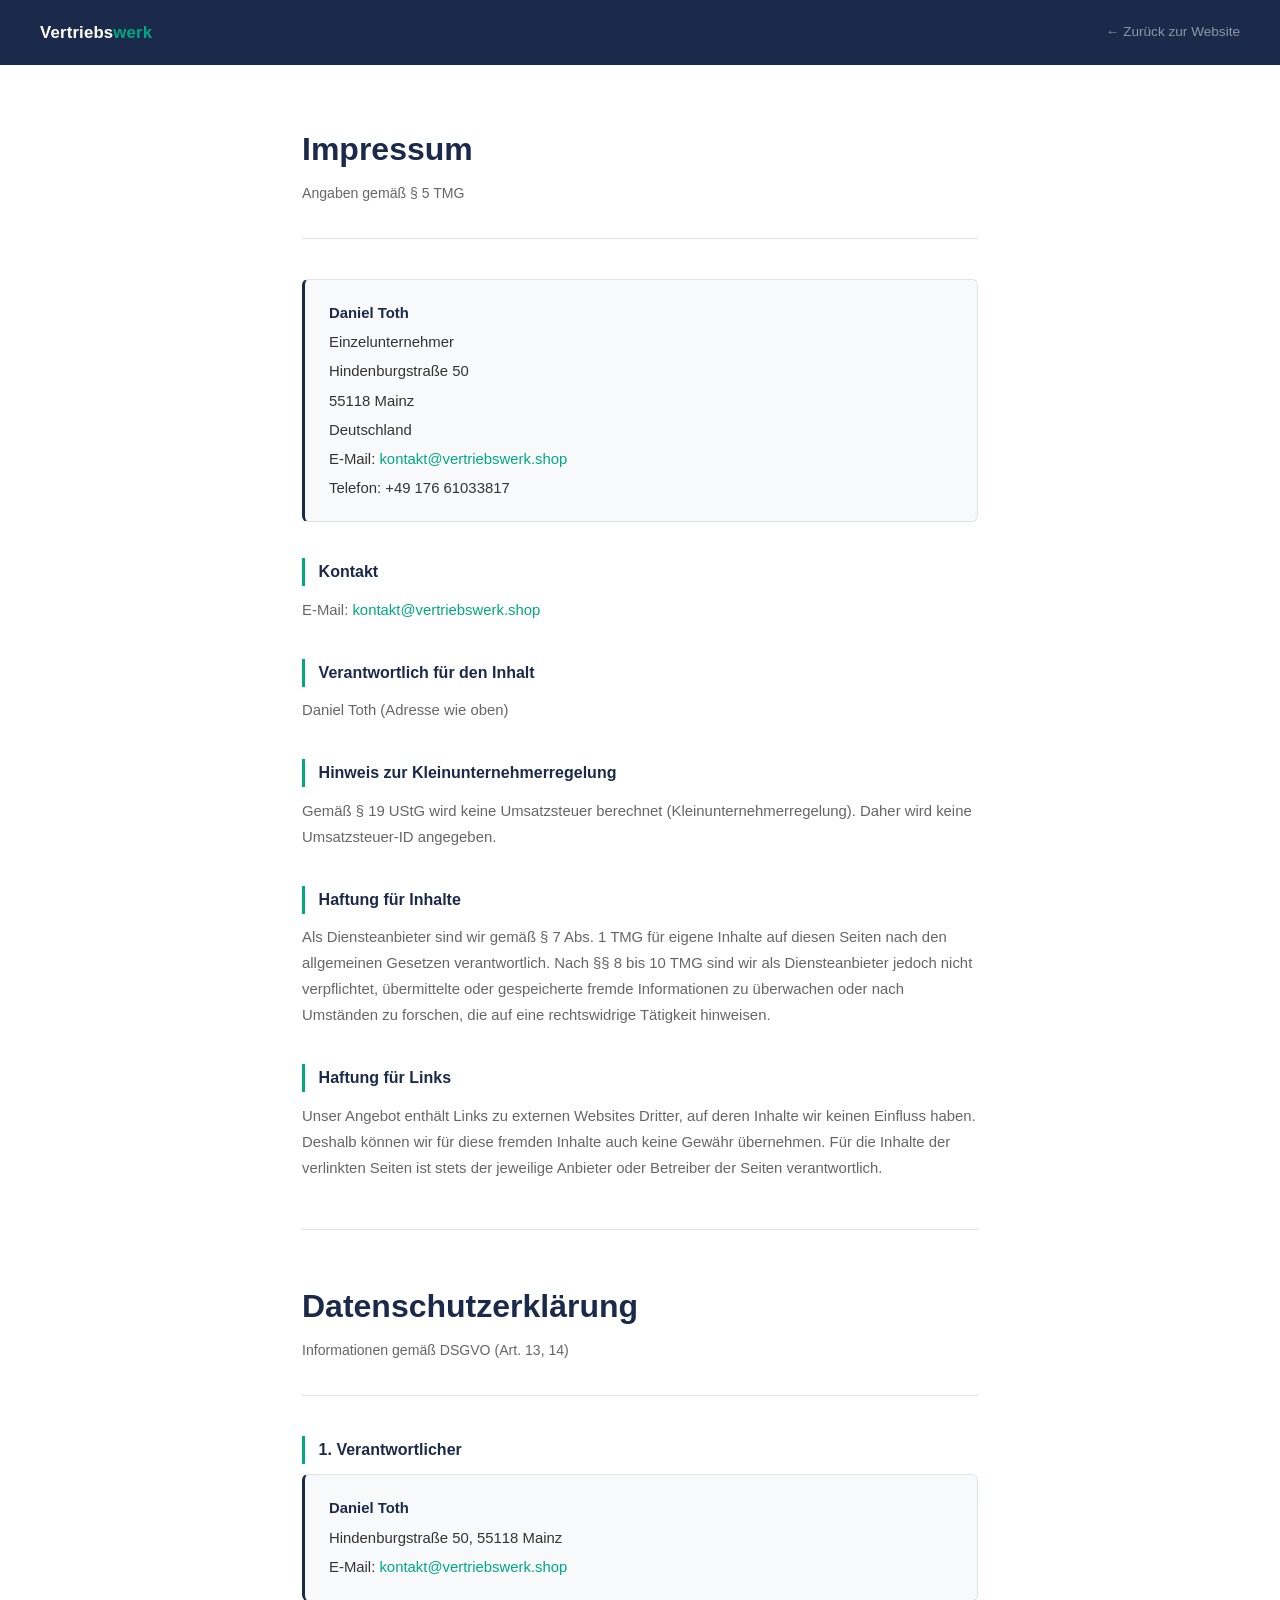
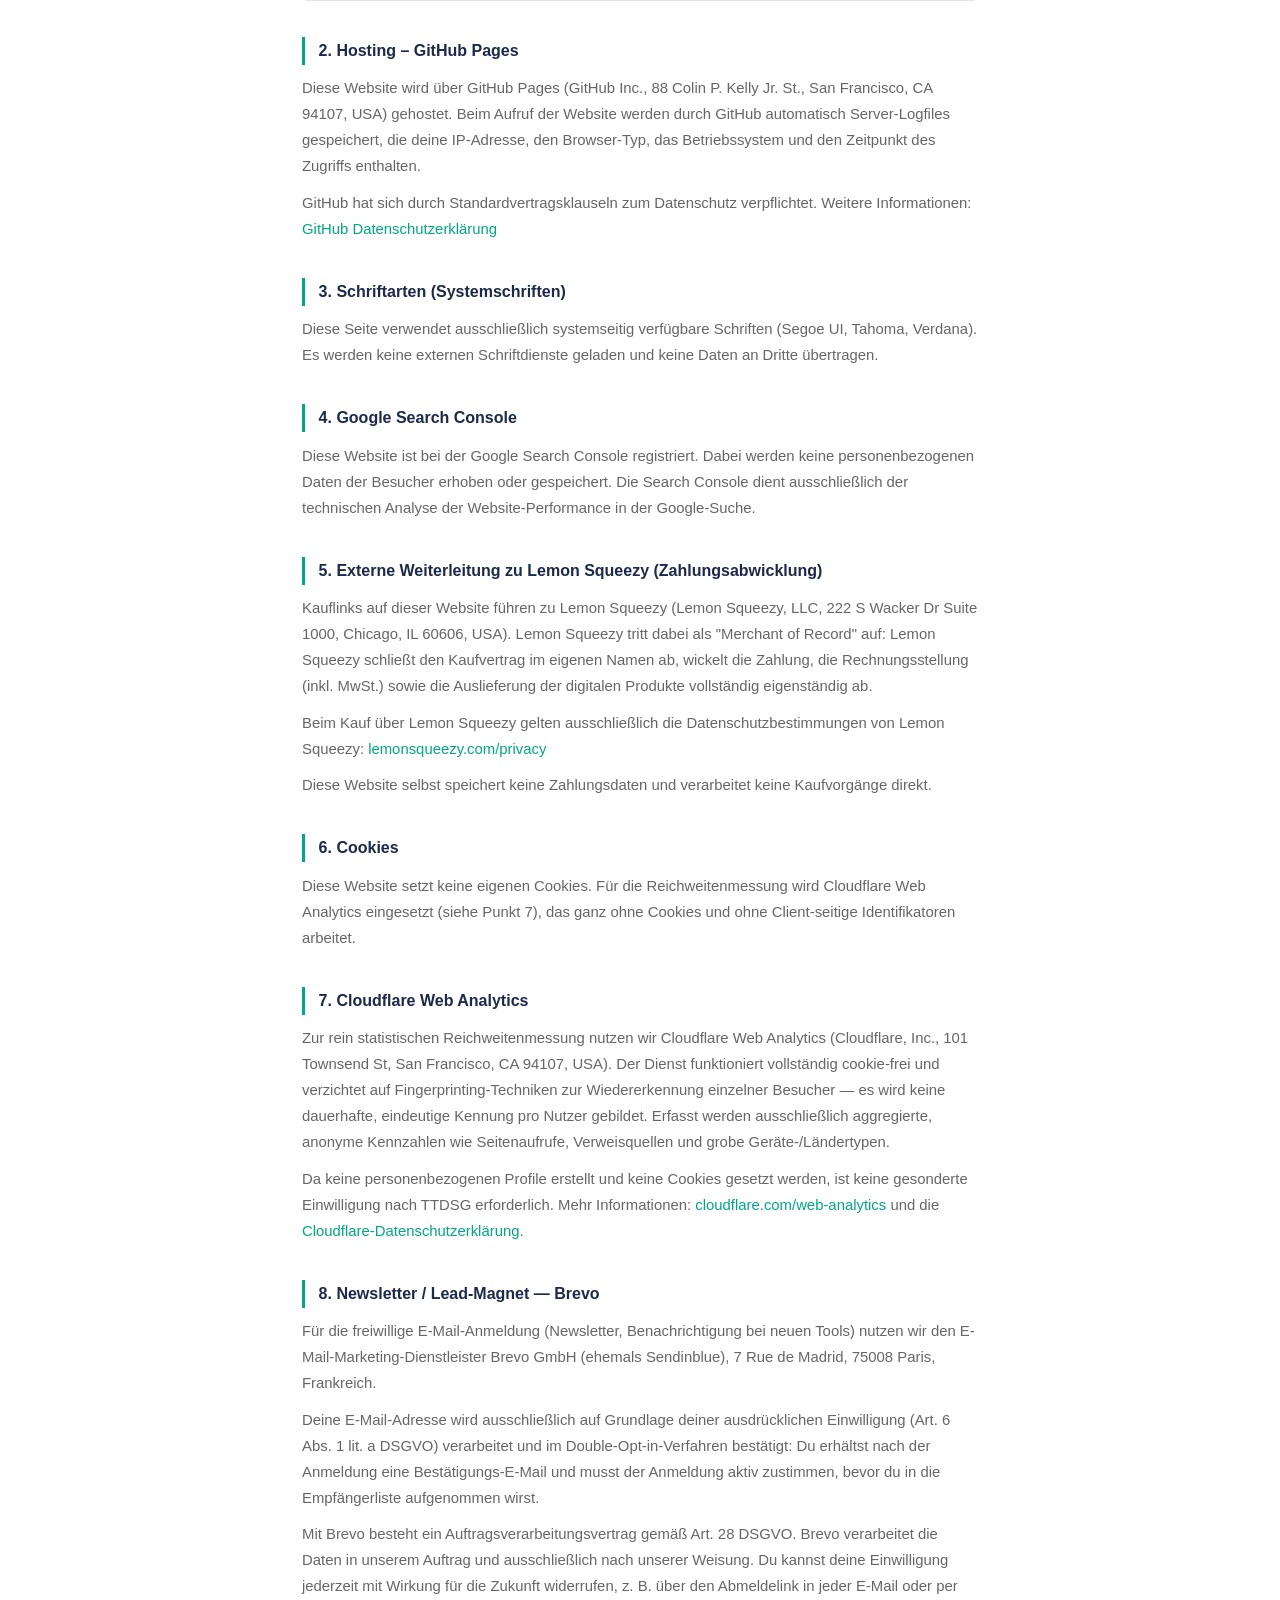
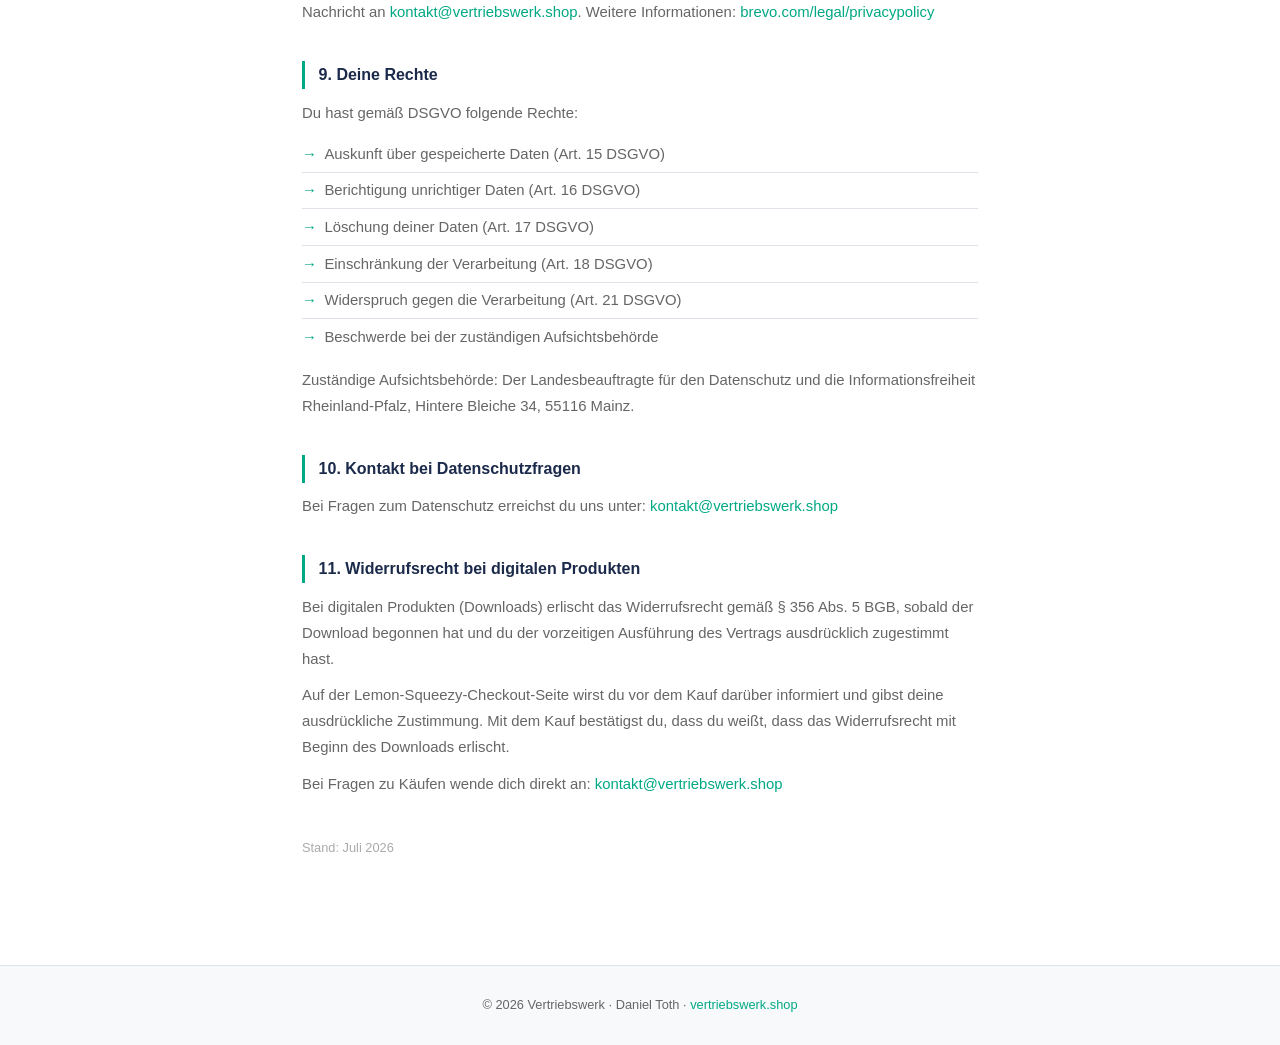
<file: impressum.html>
<!DOCTYPE html>
<html lang="de">
<head>
  <meta charset="UTF-8">
  <meta name="viewport" content="width=device-width, initial-scale=1.0">
  <meta http-equiv="Content-Security-Policy" content="default-src 'self'; script-src 'self' https://static.cloudflareinsights.com; style-src 'self' 'unsafe-inline'; img-src 'self' data:; connect-src 'self' https://static.cloudflareinsights.com https://cloudflareinsights.com; form-action 'self'; base-uri 'self'; object-src 'none'; frame-src 'none'">
  <meta name="robots" content="noindex, follow">
  <title>Impressum & Datenschutz – Vertriebswerk</title>
  <style>
    *, *::before, *::after { box-sizing: border-box; margin: 0; padding: 0; }
    :root {
      --navy:      #1B2A4A;
      --navy-mid:  #253a63;
      --green:     #00a884;
      --green-d:   #008f70;
      --light:     #f8f9fa;
      --white:     #ffffff;
      --text:      #333333;
      --muted:     #666666;
      --border:    #e0e4ea;
      --font:      'Segoe UI', Tahoma, Geneva, Verdana, sans-serif;
    }
    body {
      font-family: var(--font);
      color: var(--text);
      background: var(--white);
      line-height: 1.75;
      -webkit-font-smoothing: antialiased;
    }

    /* ── NAV ───────────────────────────────────────────── */
    nav {
      background: var(--navy);
      padding: 1.1rem 2.5rem;
      display: flex;
      align-items: center;
      justify-content: space-between;
      position: sticky;
      top: 0;
      z-index: 100;
    }
    .nav-brand {
      font-weight: 700;
      font-size: 1.05rem;
      color: var(--white);
      text-decoration: none;
      letter-spacing: 0.01em;
    }
    .nav-brand span { color: var(--green); }
    .nav-back {
      font-size: 0.85rem;
      color: rgba(255,255,255,0.5);
      text-decoration: none;
      transition: color 0.2s;
    }
    .nav-back:hover { color: var(--white); }

    /* ── LAYOUT ────────────────────────────────────────── */
    .container {
      max-width: 740px;
      margin: 0 auto;
      padding: 3.5rem 2rem 6rem;
    }

    /* ── PAGE TITLE ────────────────────────────────────── */
    .page-title {
      font-size: 2rem;
      font-weight: 700;
      color: var(--navy);
      margin-bottom: 0.3rem;
    }
    .page-subtitle {
      font-size: 0.88rem;
      color: var(--muted);
      margin-bottom: 2.5rem;
      padding-bottom: 2rem;
      border-bottom: 1px solid var(--border);
    }

    /* ── SECTION HEADINGS ──────────────────────────────── */
    h2 {
      font-size: 1rem;
      font-weight: 700;
      color: var(--navy);
      margin-top: 2.25rem;
      margin-bottom: 0.65rem;
      padding-left: 0.85rem;
      border-left: 3px solid var(--green);
    }
    h3 {
      font-size: 0.93rem;
      font-weight: 600;
      color: var(--navy);
      margin-top: 1.25rem;
      margin-bottom: 0.4rem;
    }

    /* ── BODY TEXT ─────────────────────────────────────── */
    p {
      font-size: 0.93rem;
      color: var(--muted);
      margin-bottom: 0.65rem;
    }
    a { color: var(--green); text-decoration: none; }
    a:hover { text-decoration: underline; color: var(--green-d); }

    /* ── INFO BOX ──────────────────────────────────────── */
    .info-box {
      background: var(--light);
      border: 1px solid var(--border);
      border-left: 3px solid var(--navy);
      border-radius: 6px;
      padding: 1.25rem 1.5rem;
      margin-bottom: 1rem;
    }
    .info-box p {
      margin-bottom: 0.2rem;
      color: var(--text);
    }
    .info-box p:last-child { margin-bottom: 0; }
    .info-box strong { color: var(--navy); }

    /* ── RIGHTS LIST ───────────────────────────────────── */
    .rights-list {
      list-style: none;
      margin: 0.5rem 0 0.75rem;
    }
    .rights-list li {
      font-size: 0.93rem;
      color: var(--muted);
      padding: 0.3rem 0 0.3rem 1.4rem;
      position: relative;
      border-bottom: 1px solid var(--border);
    }
    .rights-list li:last-child { border-bottom: none; }
    .rights-list li::before {
      content: "→";
      position: absolute;
      left: 0;
      color: var(--green);
      font-weight: 600;
    }

    /* ── DIVIDER ───────────────────────────────────────── */
    .divider {
      border: none;
      border-top: 1px solid var(--border);
      margin: 3rem 0;
    }

    /* ── STAND ─────────────────────────────────────────── */
    .stand {
      margin-top: 2.5rem;
      font-size: 0.8rem;
      color: #aaa;
    }

    /* ── FOOTER ────────────────────────────────────────── */
    footer {
      text-align: center;
      padding: 1.75rem 2rem;
      font-size: 0.8rem;
      color: var(--muted);
      border-top: 1px solid var(--border);
      background: var(--light);
    }
    footer a { color: var(--green); }
  </style>
  <!-- Cloudflare Web Analytics -->
  <script type='module' src='https://static.cloudflareinsights.com/beacon.min.js' data-cf-beacon='{"token": "ef6fb56d1b2944d1a149405677f43068"}'></script>
  <!-- End Cloudflare Web Analytics -->
</head>
<body>

  <nav>
    <a href="/" class="nav-brand">Vertriebs<span>werk</span></a>
    <a href="/" class="nav-back">← Zurück zur Website</a>
  </nav>

  <div class="container">

    <!-- ═══════════════════════════════════════════════════
         IMPRESSUM
    ════════════════════════════════════════════════════ -->
    <h1 class="page-title">Impressum</h1>
    <p class="page-subtitle">Angaben gemäß § 5 TMG</p>

    <div class="info-box">
      <p><strong>Daniel Toth</strong></p>
      <p>Einzelunternehmer</p>
      <p>Hindenburgstraße 50</p>
      <p>55118 Mainz</p>
      <p>Deutschland</p>
      <p>E-Mail: <a href="mailto:kontakt@vertriebswerk.shop">kontakt@vertriebswerk.shop</a></p>
      <p>Telefon: +49 176 61033817</p>
    </div>

    <h2>Kontakt</h2>
    <p>E-Mail: <a href="mailto:kontakt@vertriebswerk.shop">kontakt@vertriebswerk.shop</a></p>

    <h2>Verantwortlich für den Inhalt</h2>
    <p>Daniel Toth (Adresse wie oben)</p>

    <h2>Hinweis zur Kleinunternehmerregelung</h2>
    <p>
      Gemäß § 19 UStG wird keine Umsatzsteuer berechnet
      (Kleinunternehmerregelung). Daher wird keine Umsatzsteuer-ID angegeben.
    </p>

    <h2>Haftung für Inhalte</h2>
    <p>
      Als Diensteanbieter sind wir gemäß § 7 Abs. 1 TMG für eigene Inhalte
      auf diesen Seiten nach den allgemeinen Gesetzen verantwortlich.
      Nach §§ 8 bis 10 TMG sind wir als Diensteanbieter jedoch nicht
      verpflichtet, übermittelte oder gespeicherte fremde Informationen
      zu überwachen oder nach Umständen zu forschen, die auf eine
      rechtswidrige Tätigkeit hinweisen.
    </p>

    <h2>Haftung für Links</h2>
    <p>
      Unser Angebot enthält Links zu externen Websites Dritter, auf deren
      Inhalte wir keinen Einfluss haben. Deshalb können wir für diese
      fremden Inhalte auch keine Gewähr übernehmen. Für die Inhalte der
      verlinkten Seiten ist stets der jeweilige Anbieter oder Betreiber
      der Seiten verantwortlich.
    </p>

    <hr class="divider">

    <!-- ═══════════════════════════════════════════════════
         DATENSCHUTZ
    ════════════════════════════════════════════════════ -->
    <h1 class="page-title">Datenschutzerklärung</h1>
    <p class="page-subtitle">Informationen gemäß DSGVO (Art. 13, 14)</p>

    <h2>1. Verantwortlicher</h2>
    <div class="info-box">
      <p><strong>Daniel Toth</strong></p>
      <p>Hindenburgstraße 50, 55118 Mainz</p>
      <p>E-Mail: <a href="mailto:kontakt@vertriebswerk.shop">kontakt@vertriebswerk.shop</a></p>
    </div>

    <h2>2. Hosting – GitHub Pages</h2>
    <p>
      Diese Website wird über GitHub Pages (GitHub Inc., 88 Colin P. Kelly Jr. St.,
      San Francisco, CA 94107, USA) gehostet. Beim Aufruf der Website werden durch
      GitHub automatisch Server-Logfiles gespeichert, die deine IP-Adresse,
      den Browser-Typ, das Betriebssystem und den Zeitpunkt des Zugriffs enthalten.
    </p>
    <p>
      GitHub hat sich durch Standardvertragsklauseln zum Datenschutz verpflichtet.
      Weitere Informationen:
      <a href="https://docs.github.com/de/site-policy/privacy-policies/github-general-privacy-statement" target="_blank">
        GitHub Datenschutzerklärung
      </a>
    </p>

    <h2>3. Schriftarten (Systemschriften)</h2>
    <p>
      Diese Seite verwendet ausschließlich systemseitig verfügbare Schriften
      (Segoe UI, Tahoma, Verdana). Es werden keine externen Schriftdienste
      geladen und keine Daten an Dritte übertragen.
    </p>

    <h2>4. Google Search Console</h2>
    <p>
      Diese Website ist bei der Google Search Console registriert. Dabei werden
      keine personenbezogenen Daten der Besucher erhoben oder gespeichert.
      Die Search Console dient ausschließlich der technischen Analyse der
      Website-Performance in der Google-Suche.
    </p>

    <h2>5. Externe Weiterleitung zu Lemon Squeezy (Zahlungsabwicklung)</h2>
    <p>
      Kauflinks auf dieser Website führen zu Lemon Squeezy (Lemon Squeezy, LLC,
      222 S Wacker Dr Suite 1000, Chicago, IL 60606, USA). Lemon Squeezy tritt
      dabei als "Merchant of Record" auf: Lemon Squeezy schließt den Kaufvertrag
      im eigenen Namen ab, wickelt die Zahlung, die Rechnungsstellung
      (inkl. MwSt.) sowie die Auslieferung der digitalen Produkte vollständig
      eigenständig ab.
    </p>
    <p>
      Beim Kauf über Lemon Squeezy gelten ausschließlich die
      Datenschutzbestimmungen von Lemon Squeezy:
      <a href="https://www.lemonsqueezy.com/privacy" target="_blank" rel="noopener">lemonsqueezy.com/privacy</a>
    </p>
    <p>
      Diese Website selbst speichert keine Zahlungsdaten und verarbeitet
      keine Kaufvorgänge direkt.
    </p>

    <h2>6. Cookies</h2>
    <p>
      Diese Website setzt keine eigenen Cookies. Für die Reichweitenmessung
      wird Cloudflare Web Analytics eingesetzt (siehe Punkt 7), das ganz ohne
      Cookies und ohne Client-seitige Identifikatoren arbeitet.
    </p>

    <h2>7. Cloudflare Web Analytics</h2>
    <p>
      Zur rein statistischen Reichweitenmessung nutzen wir Cloudflare Web
      Analytics (Cloudflare, Inc., 101 Townsend St, San Francisco, CA 94107,
      USA). Der Dienst funktioniert vollständig cookie-frei und verzichtet auf
      Fingerprinting-Techniken zur Wiedererkennung einzelner Besucher — es wird
      keine dauerhafte, eindeutige Kennung pro Nutzer gebildet. Erfasst werden
      ausschließlich aggregierte, anonyme Kennzahlen wie Seitenaufrufe,
      Verweisquellen und grobe Geräte-/Ländertypen.
    </p>
    <p>
      Da keine personenbezogenen Profile erstellt und keine Cookies gesetzt
      werden, ist keine gesonderte Einwilligung nach TTDSG erforderlich. Mehr
      Informationen: <a href="https://www.cloudflare.com/web-analytics/" target="_blank" rel="noopener">cloudflare.com/web-analytics</a>
      und die
      <a href="https://www.cloudflare.com/privacypolicy/" target="_blank" rel="noopener">Cloudflare-Datenschutzerklärung</a>.
    </p>

    <h2>8. Newsletter / Lead-Magnet — Brevo</h2>
    <p>
      Für die freiwillige E-Mail-Anmeldung (Newsletter, Benachrichtigung bei
      neuen Tools) nutzen wir den E-Mail-Marketing-Dienstleister Brevo GmbH
      (ehemals Sendinblue), 7 Rue de Madrid, 75008 Paris, Frankreich.
    </p>
    <p>
      Deine E-Mail-Adresse wird ausschließlich auf Grundlage deiner
      ausdrücklichen Einwilligung (Art. 6 Abs. 1 lit. a DSGVO) verarbeitet und
      im Double-Opt-in-Verfahren bestätigt: Du erhältst nach der Anmeldung
      eine Bestätigungs-E-Mail und musst der Anmeldung aktiv zustimmen, bevor
      du in die Empfängerliste aufgenommen wirst.
    </p>
    <p>
      Mit Brevo besteht ein Auftragsverarbeitungsvertrag gemäß Art. 28 DSGVO.
      Brevo verarbeitet die Daten in unserem Auftrag und ausschließlich nach
      unserer Weisung. Du kannst deine Einwilligung jederzeit mit Wirkung für
      die Zukunft widerrufen, z. B. über den Abmeldelink in jeder E-Mail oder
      per Nachricht an
      <a href="mailto:kontakt@vertriebswerk.shop">kontakt@vertriebswerk.shop</a>.
      Weitere Informationen:
      <a href="https://www.brevo.com/legal/privacypolicy/" target="_blank" rel="noopener">brevo.com/legal/privacypolicy</a>
    </p>

    <h2>9. Deine Rechte</h2>
    <p>Du hast gemäß DSGVO folgende Rechte:</p>
    <ul class="rights-list">
      <li>Auskunft über gespeicherte Daten (Art. 15 DSGVO)</li>
      <li>Berichtigung unrichtiger Daten (Art. 16 DSGVO)</li>
      <li>Löschung deiner Daten (Art. 17 DSGVO)</li>
      <li>Einschränkung der Verarbeitung (Art. 18 DSGVO)</li>
      <li>Widerspruch gegen die Verarbeitung (Art. 21 DSGVO)</li>
      <li>Beschwerde bei der zuständigen Aufsichtsbehörde</li>
    </ul>
    <p>
      Zuständige Aufsichtsbehörde: Der Landesbeauftragte für den Datenschutz und die
      Informationsfreiheit Rheinland-Pfalz, Hintere Bleiche 34, 55116 Mainz.
    </p>

    <h2>10. Kontakt bei Datenschutzfragen</h2>
    <p>
      Bei Fragen zum Datenschutz erreichst du uns unter:
      <a href="mailto:kontakt@vertriebswerk.shop">kontakt@vertriebswerk.shop</a>
    </p>

    <h2>11. Widerrufsrecht bei digitalen Produkten</h2>
    <p>
      Bei digitalen Produkten (Downloads) erlischt das Widerrufsrecht gemäß
      § 356 Abs. 5 BGB, sobald der Download begonnen hat und du der
      vorzeitigen Ausführung des Vertrags ausdrücklich zugestimmt hast.
    </p>
    <p>
      Auf der Lemon-Squeezy-Checkout-Seite wirst du vor dem Kauf darüber
      informiert und gibst deine ausdrückliche Zustimmung. Mit dem Kauf
      bestätigst du, dass du weißt, dass das Widerrufsrecht mit Beginn des
      Downloads erlischt.
    </p>
    <p>
      Bei Fragen zu Käufen wende dich direkt an:
      <a href="mailto:kontakt@vertriebswerk.shop">kontakt@vertriebswerk.shop</a>
    </p>

    <p class="stand">Stand: Juli 2026</p>

  </div>

  <footer>
    © 2026 Vertriebswerk · Daniel Toth ·
    <a href="/">vertriebswerk.shop</a>
  </footer>

</body>
</html>
</file>
